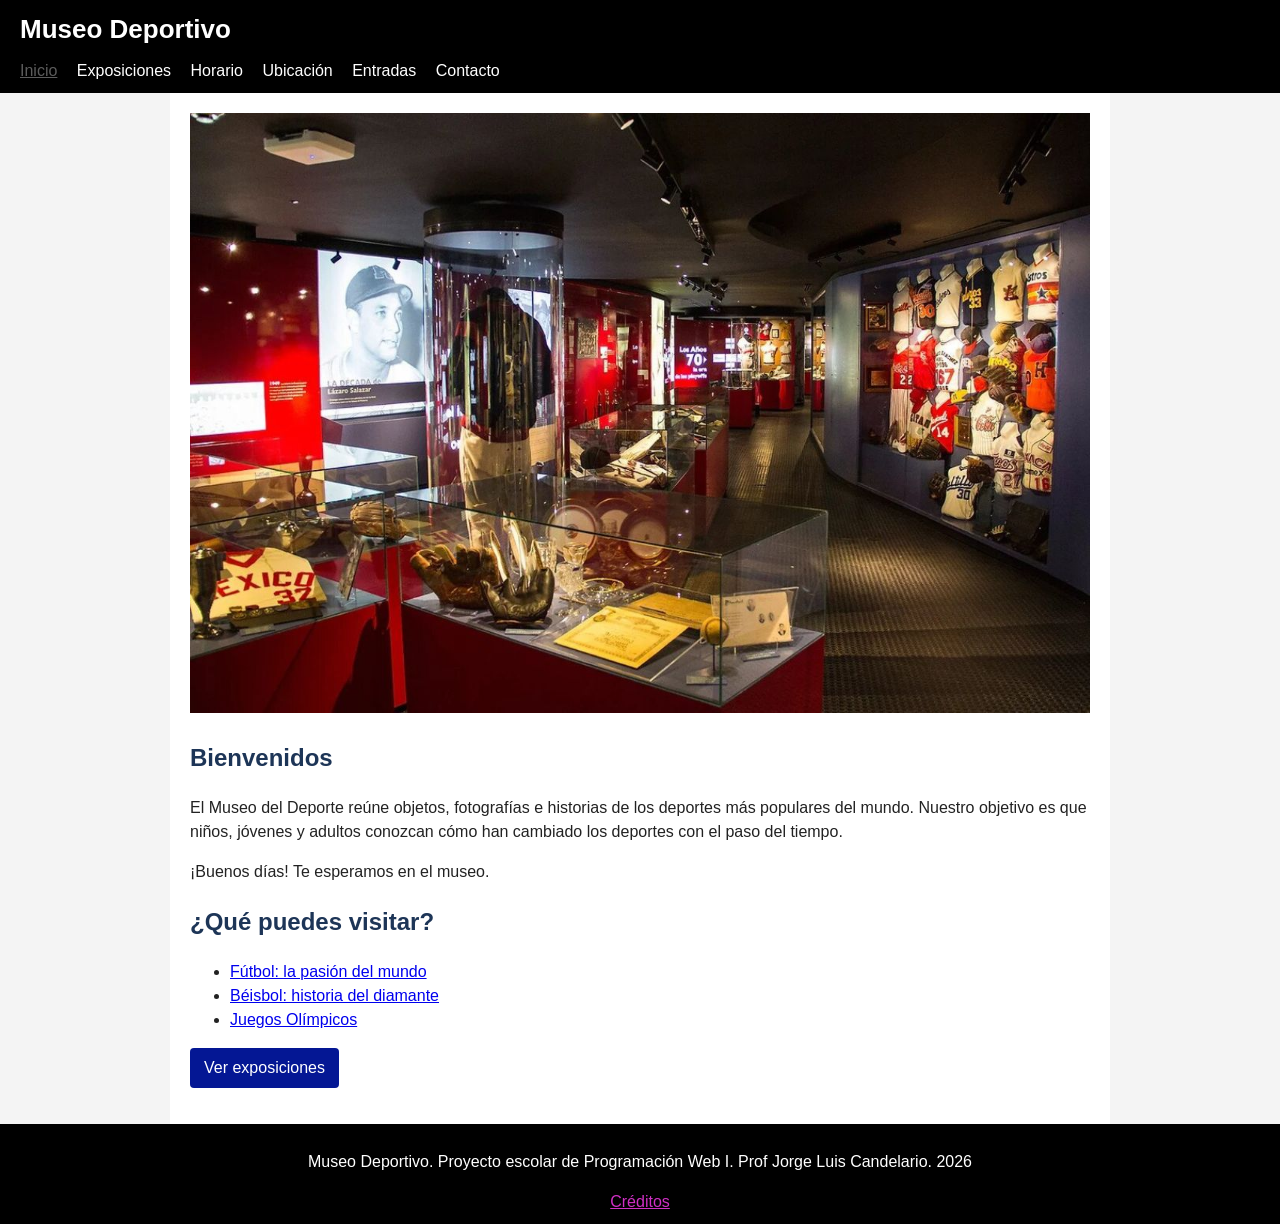
<file: index.html>
<!DOCTYPE html>
<html lang="es">
<head>
  <meta charset="UTF-8">
  <meta name="viewport" content="width=device-width, initial-scale=1.0">
  <title>Inicio - Museo Deportivo</title>
  <link rel="stylesheet" href="estilos.css">
</head>
<body>
  <header>
    <h1 class="logo"><a href="index.html">Museo Deportivo</a></h1>
    <button id="btn-menu" type="button">Menú</button>
    <nav>
      <ul id="menu">
        <li><a href="index.html" class="activo">Inicio</a></li>
        <li><a href="exposiciones.html">Exposiciones</a></li>
        <li><a href="horario.html">Horario</a></li>
        <li><a href="ubicacion.html">Ubicación</a></li>
        <li><a href="entradas.html">Entradas</a></li>
        <li><a href="contacto.html">Contacto</a></li>
      </ul>
    </nav>
  </header>

  <main>
    <img class="portada" src="img/museo-deportivo.jpg" alt="Sala principal del Museo">
    <section>
      <h2>Bienvenidos</h2>
      <p>El Museo del Deporte reúne objetos, fotografías e historias de los deportes más populares del mundo. Nuestro objetivo es que niños, jóvenes y adultos conozcan cómo han cambiado los deportes con el paso del tiempo.</p>
      <p id="saludo"></p>
    </section>
    <section>
      <h2>¿Qué puedes visitar?</h2>
      <ul>
        <li><a href="galeria-futbol.html">Fútbol: la pasión del mundo</a></li>
        <li><a href="galeria-beisbol.html">Béisbol: historia del diamante</a></li>
        <li><a href="galeria-olimpicos.html">Juegos Olímpicos</a></li>
      </ul>
      <p><a class="boton" href="exposiciones.html">Ver exposiciones</a></p>
    </section>
  </main>

  <footer>
    <p> Museo Deportivo. Proyecto escolar de Programación Web I. Prof Jorge Luis Candelario. <span id="anio">2026</span></p>
    <a href="creditos.html">Créditos</a>
  </footer>
  <script src="script.js"></script>
</body>
</html>
</file>
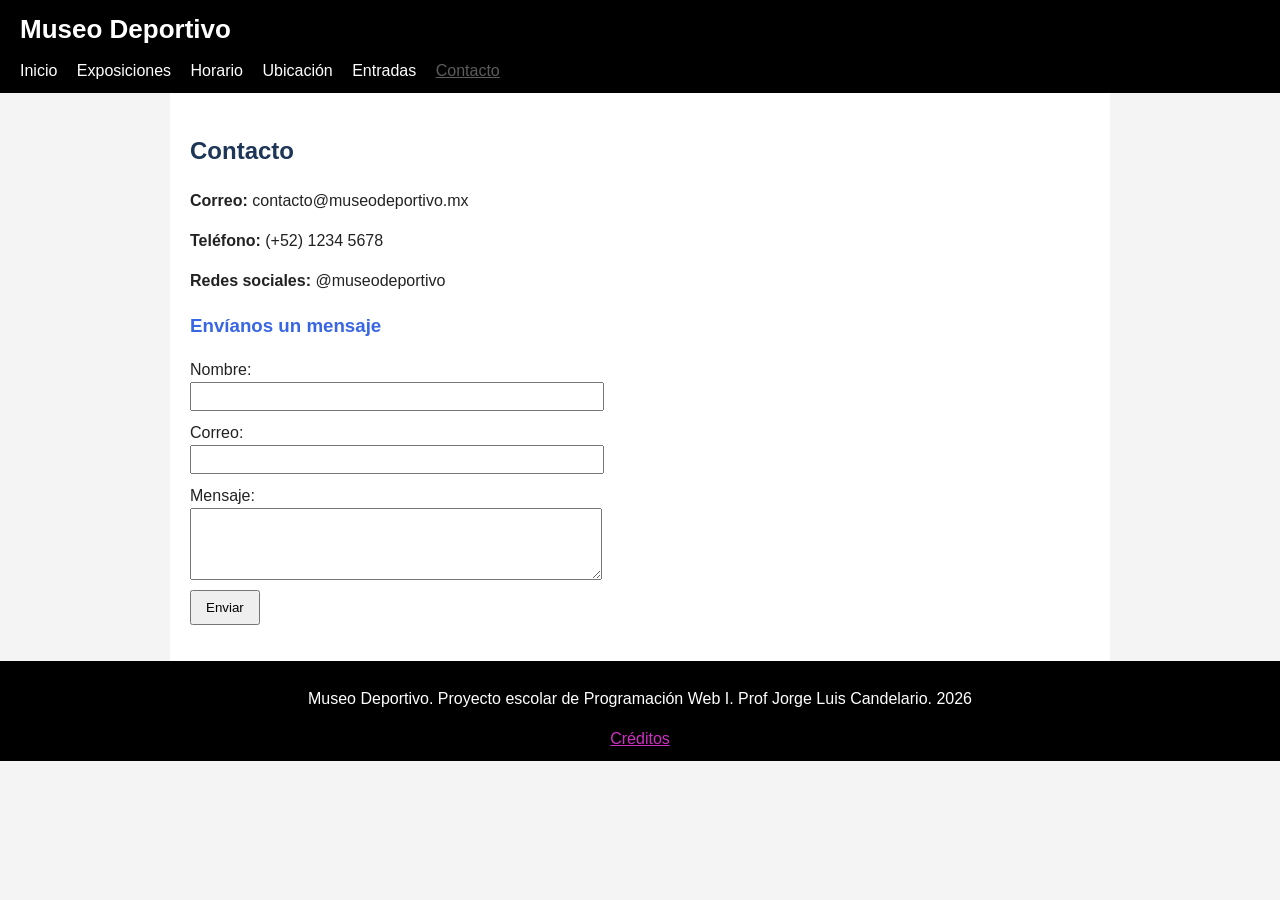
<file: contacto.html>
<!DOCTYPE html>
<html lang="es">
<head>
  <meta charset="UTF-8">
  <meta name="viewport" content="width=device-width, initial-scale=1.0">
  <title>Contacto - Museo Deportivo</title>
  <link rel="stylesheet" href="estilos.css">
</head>
<body>
  <header>
    <h1 class="logo"><a href="index.html">Museo Deportivo</a></h1>
    <button id="btn-menu" type="button">Menú</button>
    <nav>
      <ul id="menu">
        <li><a href="index.html">Inicio</a></li>
        <li><a href="exposiciones.html">Exposiciones</a></li>
        <li><a href="horario.html">Horario</a></li>
        <li><a href="ubicacion.html">Ubicación</a></li>
        <li><a href="entradas.html">Entradas</a></li>
        <li><a href="contacto.html" class="activo">Contacto</a></li>
      </ul>
    </nav>
  </header>

  <main>
    <h2>Contacto</h2>
    <p><strong>Correo:</strong> contacto@museodeportivo.mx</p>
    <p><strong>Teléfono:</strong> (+52) 1234 5678</p>
    <p><strong>Redes sociales:</strong> @museodeportivo</p>

    <h3>Envíanos un mensaje</h3>
    <form id="form-contacto">
      <label>Nombre: <input type="text" id="nombre"></label>
      <label>Correo: <input type="email" id="correo"></label>
      <label>Mensaje: <textarea id="mensaje" rows="4"></textarea></label>
      <button type="submit">Enviar</button>
    </form>
    <p id="respuesta" class="aviso"></p>
  </main>

  <footer>
    <p> Museo Deportivo. Proyecto escolar de Programación Web I. Prof Jorge Luis Candelario. <span id="anio">2026</span></p>
    <a href="creditos.html">Créditos</a>
  </footer>
  <script src="script.js"></script>
</body>
</html>
</file>
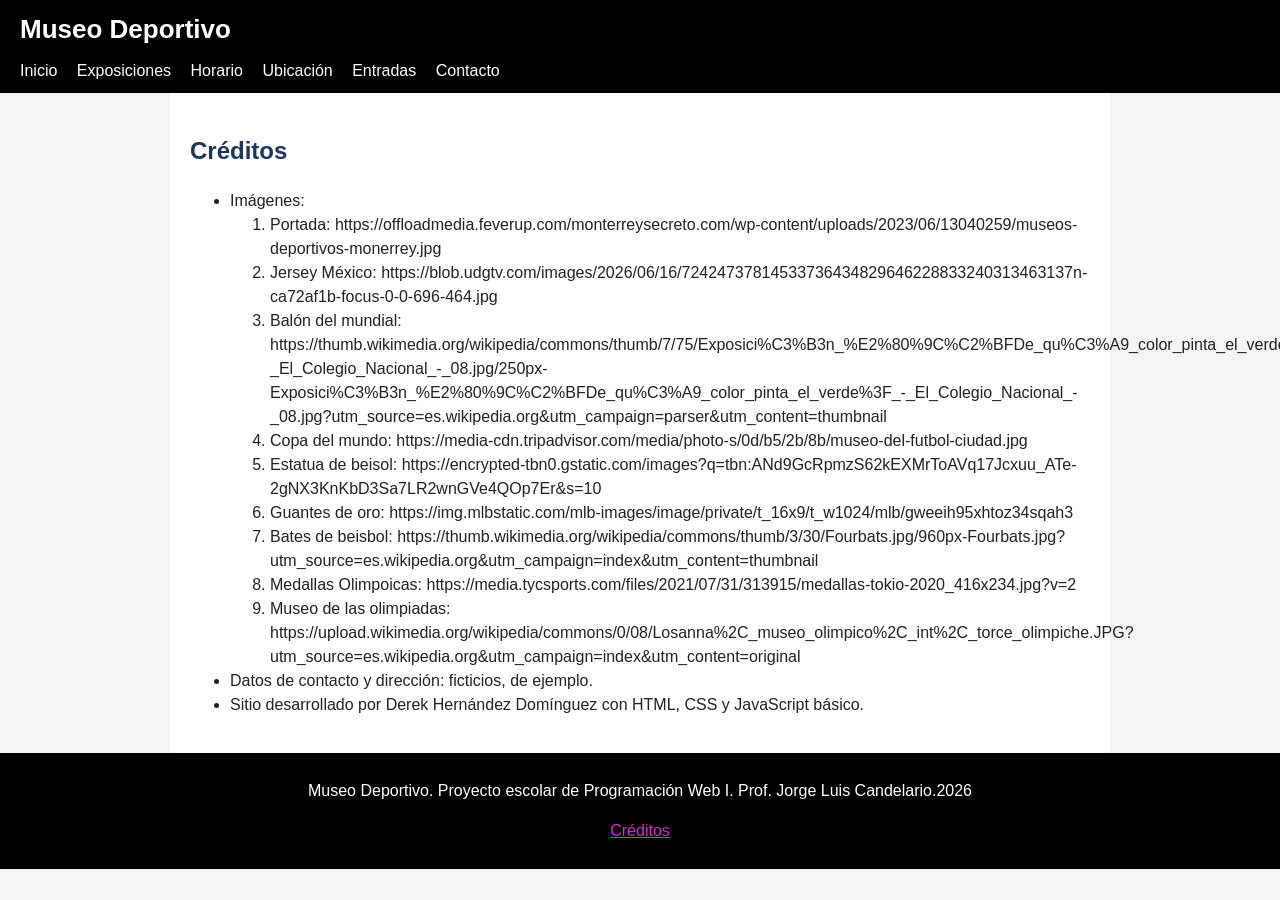
<file: creditos.html>
<!DOCTYPE html>
<html lang="es">
<head>
  <meta charset="UTF-8">
  <meta name="viewport" content="width=device-width, initial-scale=1.0">
  <title>Créditos - Museo Deportivo</title>
  <meta content="Créditos del proyecto escolar y de las imágenes del blog del Museo Deportivo.">
  <meta" content="Créditos - Museo Deportivo">
  <link rel="stylesheet" href="estilos.css">
</head>
<body>
  <header>
    <h1 class="logo"><a href="index.html">Museo Deportivo</a></h1>
    <button id="btn-menu" type="button" aria-controls="menu">Menú</button>
    <nav>
      <ul id="menu">
        <li><a href="index.html">Inicio</a></li>
        <li><a href="exposiciones.html">Exposiciones</a></li>
        <li><a href="horario.html">Horario</a></li>
        <li><a href="ubicacion.html">Ubicación</a></li>
        <li><a href="entradas.html">Entradas</a></li>
        <li><a href="contacto.html">Contacto</a></li>
      </ul>
    </nav>
  </header>

  <main>
    <h2>Créditos</h2>
    <ul>
      <li>Imágenes:
        <ol>
         <li>Portada: https://offloadmedia.feverup.com/monterreysecreto.com/wp-content/uploads/2023/06/13040259/museos-deportivos-monerrey.jpg</li>
         <li>Jersey México: https://blob.udgtv.com/images/2026/06/16/72424737814533736434829646228833240313463137n-ca72af1b-focus-0-0-696-464.jpg</li>
         <li>Balón del mundial: https://thumb.wikimedia.org/wikipedia/commons/thumb/7/75/Exposici%C3%B3n_%E2%80%9C%C2%BFDe_qu%C3%A9_color_pinta_el_verde%3F_-_El_Colegio_Nacional_-_08.jpg/250px-Exposici%C3%B3n_%E2%80%9C%C2%BFDe_qu%C3%A9_color_pinta_el_verde%3F_-_El_Colegio_Nacional_-_08.jpg?utm_source=es.wikipedia.org&utm_campaign=parser&utm_content=thumbnail</li>
         <li>Copa del mundo: https://media-cdn.tripadvisor.com/media/photo-s/0d/b5/2b/8b/museo-del-futbol-ciudad.jpg</li>
         <li>Estatua de beisol: https://encrypted-tbn0.gstatic.com/images?q=tbn:ANd9GcRpmzS62kEXMrToAVq17Jcxuu_ATe-2gNX3KnKbD3Sa7LR2wnGVe4QOp7Er&s=10</li>
         <li>Guantes de oro: https://img.mlbstatic.com/mlb-images/image/private/t_16x9/t_w1024/mlb/gweeih95xhtoz34sqah3</li>
         <li>Bates de beisbol: https://thumb.wikimedia.org/wikipedia/commons/thumb/3/30/Fourbats.jpg/960px-Fourbats.jpg?utm_source=es.wikipedia.org&utm_campaign=index&utm_content=thumbnail</li>
         <li>Medallas Olimpoicas: https://media.tycsports.com/files/2021/07/31/313915/medallas-tokio-2020_416x234.jpg?v=2</li>
         <li>Museo de las olimpiadas: https://upload.wikimedia.org/wikipedia/commons/0/08/Losanna%2C_museo_olimpico%2C_int%2C_torce_olimpiche.JPG?utm_source=es.wikipedia.org&utm_campaign=index&utm_content=original</li>
        </ol>
        
      </li>
      <li>Datos de contacto y dirección: ficticios, de ejemplo.</li>
      <li>Sitio desarrollado por Derek Hernández Domínguez con HTML, CSS y JavaScript básico.</li>
    </ul>
  </main>

  <footer>
    <p>Museo Deportivo. Proyecto escolar de Programación Web I. Prof. Jorge Luis Candelario.<span id="anio">2026</span></p>
    <p><a href="creditos.html">Créditos</a></p>
  </footer>
  <script src="script.js"></script>
</body>
</html>
</file>
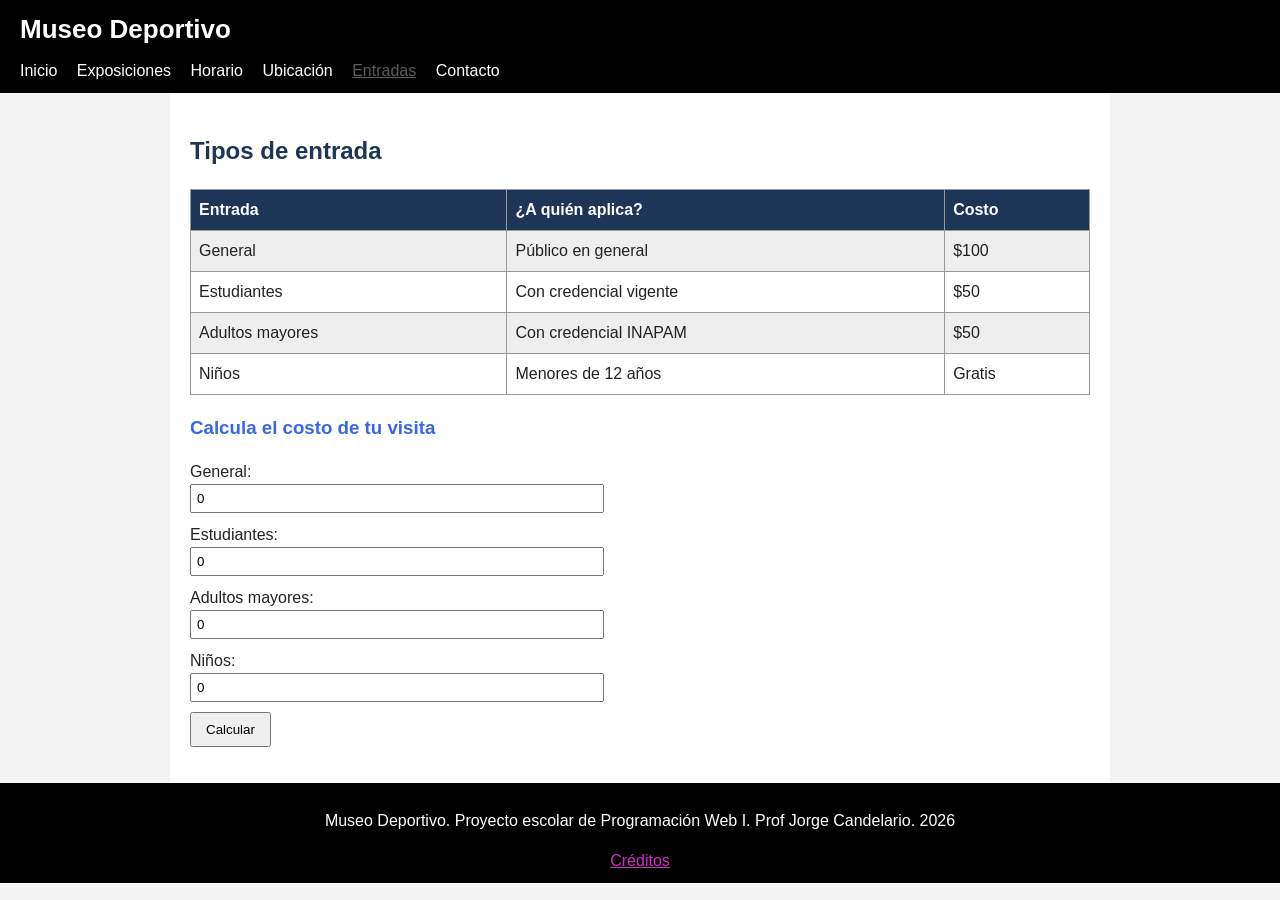
<file: entradas.html>
<!DOCTYPE html>
<html lang="es">
<head>
  <meta charset="UTF-8">
  <meta name="viewport" content="width=device-width, initial-scale=1.0">
  <title>Entradas - Museo Deportivo</title>
  <link rel="stylesheet" href="estilos.css">
</head>
<body>
  <header>
    <h1 class="logo"><a href="index.html">Museo Deportivo</a></h1>
    <button id="btn-menu" type="button">Menú</button>
    <nav>
      <ul id="menu">
        <li><a href="index.html">Inicio</a></li>
        <li><a href="exposiciones.html">Exposiciones</a></li>
        <li><a href="horario.html">Horario</a></li>
        <li><a href="ubicacion.html">Ubicación</a></li>
        <li><a href="entradas.html" class="activo">Entradas</a></li>
        <li><a href="contacto.html">Contacto</a></li>
      </ul>
    </nav>
  </header>

  <main>
    <h2>Tipos de entrada</h2>
    <table>
      <tr><th>Entrada</th><th>¿A quién aplica?</th><th>Costo</th></tr>
      <tr><td>General</td><td>Público en general</td><td>$100</td></tr>
      <tr><td>Estudiantes</td><td>Con credencial vigente</td><td>$50</td></tr>
      <tr><td>Adultos mayores</td><td>Con credencial INAPAM</td><td>$50</td></tr>
      <tr><td>Niños</td><td>Menores de 12 años</td><td>Gratis</td></tr>
    </table>

    <h3>Calcula el costo de tu visita</h3>
    <form id="calculadora">
      <label>General: <input type="number" id="general" min="0" value="0"></label>
      <label>Estudiantes: <input type="number" id="estudiantes" min="0" value="0"></label>
      <label>Adultos mayores: <input type="number" id="mayores" min="0" value="0"></label>
      <label>Niños: <input type="number" id="ninos" min="0" value="0"></label>
      <button type="submit">Calcular</button>
    </form>
    <p id="total" class="aviso"></p>
  </main>

  <footer>
    <p> Museo Deportivo. Proyecto escolar de Programación Web I. Prof Jorge Candelario. <span id="anio">2026</span></p>
    <a href="creditos.html">Créditos</a>
  </footer>
  <script src="script.js"></script>
</body>
</html>
</file>
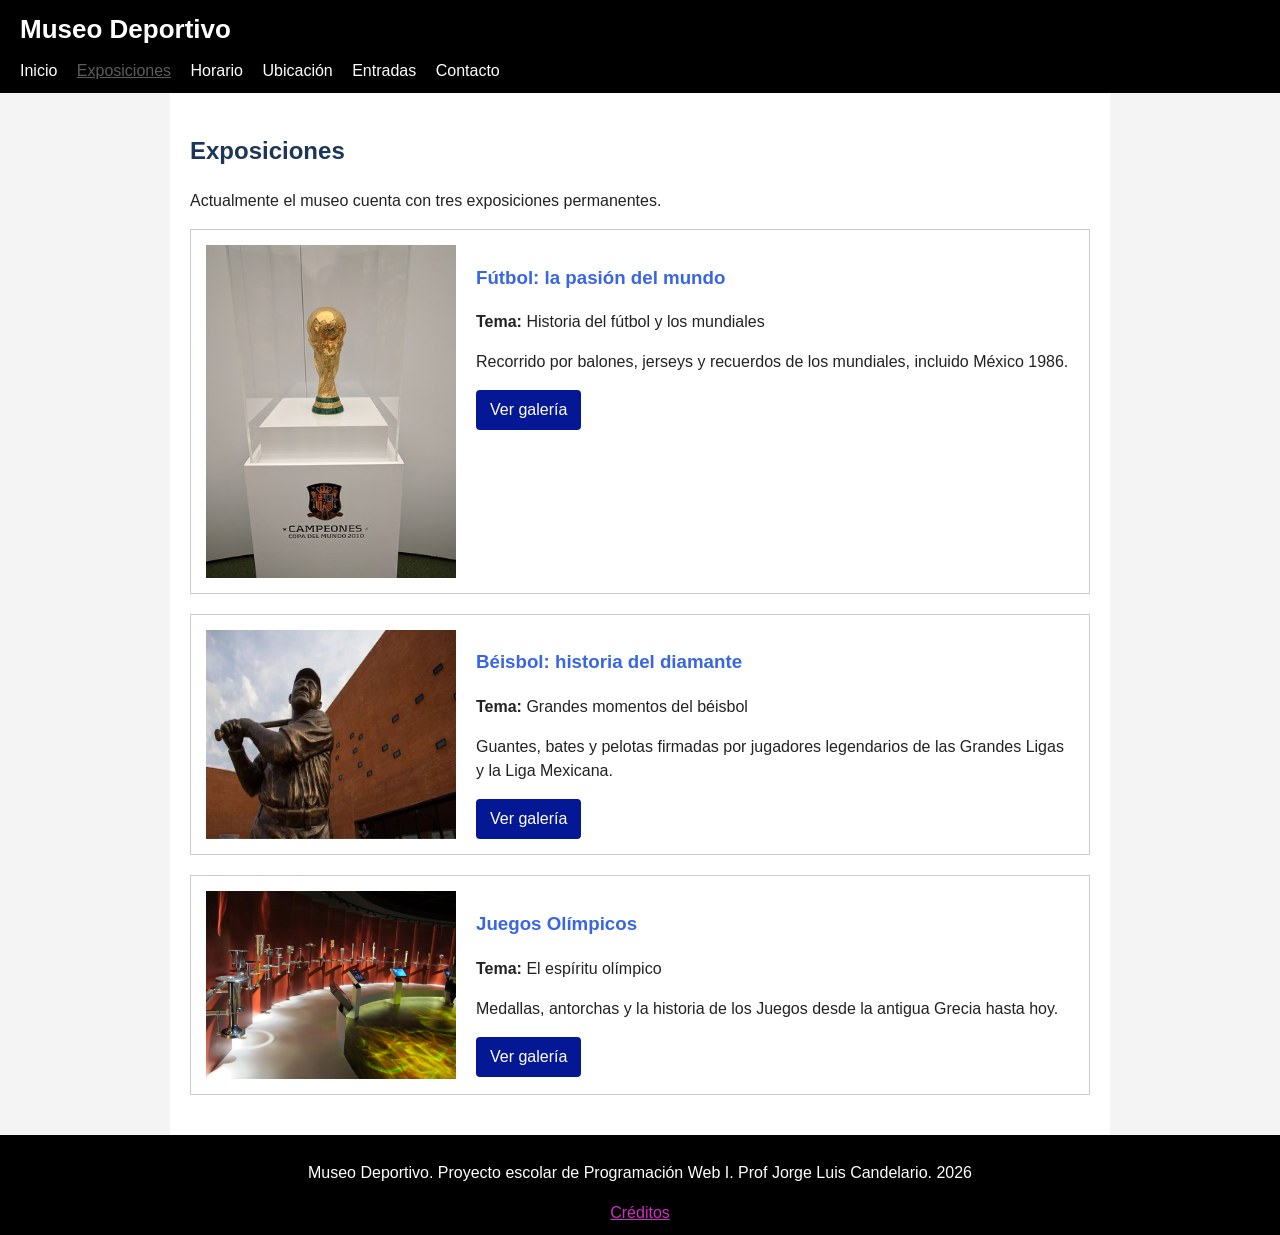
<file: exposiciones.html>
<!DOCTYPE html>
<html lang="es">
<head>
  <meta charset="UTF-8">
  <meta name="viewport" content="width=device-width, initial-scale=1.0">
  <title>Exposiciones - Museo Deportivo</title>
  <link rel="stylesheet" href="estilos.css">
</head>
<body>
  <header>
    <h1 class="logo"><a href="index.html">Museo Deportivo</a></h1>
    <button id="btn-menu" type="button">Menú</button>
    <nav>
      <ul id="menu">
        <li><a href="index.html">Inicio</a></li>
        <li><a href="exposiciones.html" class="activo">Exposiciones</a></li>
        <li><a href="horario.html">Horario</a></li>
        <li><a href="ubicacion.html">Ubicación</a></li>
        <li><a href="entradas.html">Entradas</a></li>
        <li><a href="contacto.html">Contacto</a></li>
      </ul>
    </nav>
  </header>

  <main>
    <h2>Exposiciones</h2>
    <p>Actualmente el museo cuenta con tres exposiciones permanentes.</p>
    <article class="expo" id="futbol">
      <img src="img/copa_mundo.jpg" alt="Fútbol">
      <div>
        <h3>Fútbol: la pasión del mundo</h3>
        <p><strong>Tema:</strong> Historia del fútbol y los mundiales</p>
        <p>Recorrido por balones, jerseys y recuerdos de los mundiales, incluido México 1986.</p>
        <a class="boton" href="galeria-futbol.html">Ver galería</a>
      </div>
    </article>
    <article class="expo" id="beisbol">
      <img src="img/estatua_beisbol.jpg" alt="Béisbol: historia del diamante">
      <div>
        <h3>Béisbol: historia del diamante</h3>
        <p><strong>Tema:</strong> Grandes momentos del béisbol</p>
        <p>Guantes, bates y pelotas firmadas por jugadores legendarios de las Grandes Ligas y la Liga Mexicana.</p>
        <a class="boton" href="galeria-beisbol.html">Ver galería</a>
      </div>
    </article>
    <article class="expo" id="olimpicos">
      <img src="img/museo_olimpiadas.JPG" alt="Juegos Olímpicos">
      <div>
        <h3>Juegos Olímpicos</h3>
        <p><strong>Tema:</strong> El espíritu olímpico</p>
        <p>Medallas, antorchas y la historia de los Juegos desde la antigua Grecia hasta hoy.</p>
        <a class="boton" href="galeria-olimpicos.html">Ver galería</a>
      </div>
    </article>
  </main>

  <footer>
    <p> Museo Deportivo. Proyecto escolar de Programación Web I. Prof Jorge Luis Candelario. <span id="anio">2026</span></p>
    <a href="creditos.html">Créditos</a>
  </footer>
  <script src="script.js"></script>
</body>
</html>
</file>
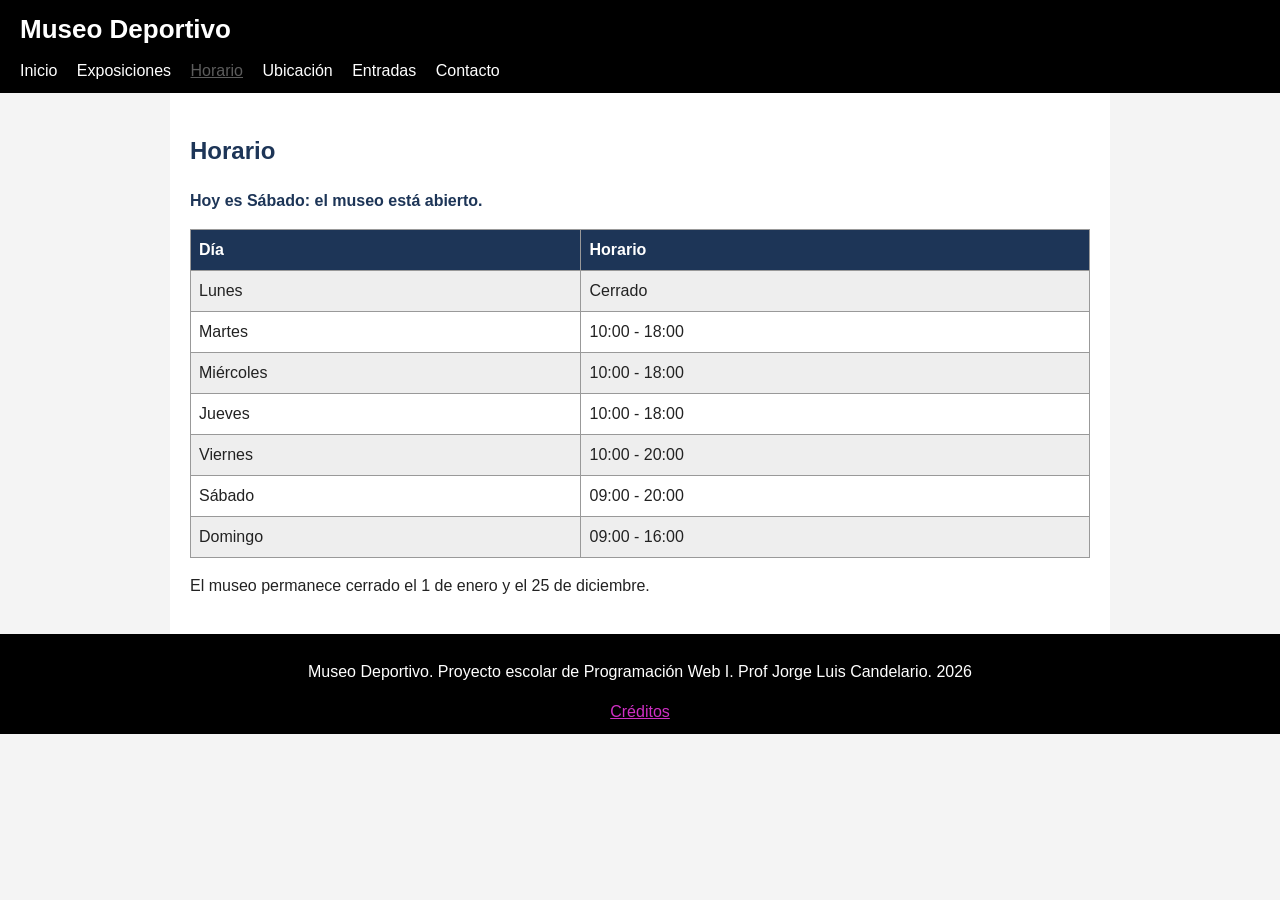
<file: horario.html>
<!DOCTYPE html>
<html lang="es">
<head>
  <meta charset="UTF-8">
  <meta name="viewport" content="width=device-width, initial-scale=1.0">
  <title>Horario - Museo Deportivo</title>
  <link rel="stylesheet" href="estilos.css">
</head>
<body>
  <header>
    <h1 class="logo"><a href="index.html">Museo Deportivo</a></h1>
    <button id="btn-menu" type="button">Menú</button>
    <nav>
      <ul id="menu">
        <li><a href="index.html">Inicio</a></li>
        <li><a href="exposiciones.html">Exposiciones</a></li>
        <li><a href="horario.html" class="activo">Horario</a></li>
        <li><a href="ubicacion.html">Ubicación</a></li>
        <li><a href="entradas.html">Entradas</a></li>
        <li><a href="contacto.html">Contacto</a></li>
      </ul>
    </nav>
  </header>

  <main>
    <h2>Horario</h2>
    <p id="estado" class="aviso"></p>
    <table>
      <tr><th>Día</th><th>Horario</th></tr>
      <tr><td>Lunes</td><td>Cerrado</td></tr>
      <tr><td>Martes</td><td>10:00 - 18:00</td></tr>
      <tr><td>Miércoles</td><td>10:00 - 18:00</td></tr>
      <tr><td>Jueves</td><td>10:00 - 18:00</td></tr>
      <tr><td>Viernes</td><td>10:00 - 20:00</td></tr>
      <tr><td>Sábado</td><td>09:00 - 20:00</td></tr>
      <tr><td>Domingo</td><td>09:00 - 16:00</td></tr>
    </table>
    <p>El museo permanece cerrado el 1 de enero y el 25 de diciembre.</p>
  </main>

  <footer>
    <p> Museo Deportivo. Proyecto escolar de Programación Web I. Prof Jorge Luis Candelario. <span id="anio">2026</span></p>
    <a href="creditos.html">Créditos</a>
  </footer>
  <script src="script.js"></script>
</body>
</html>
</file>
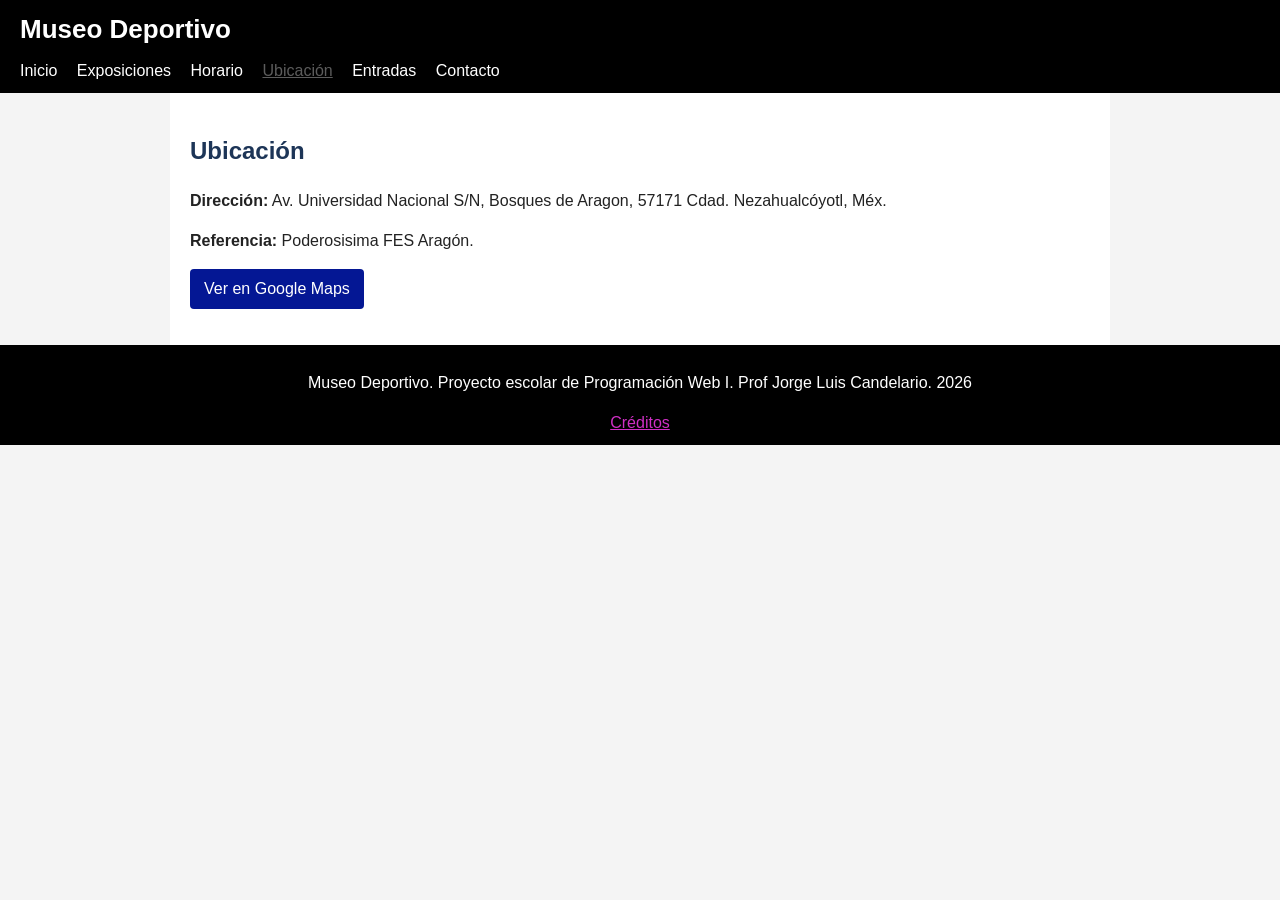
<file: ubicacion.html>
<!DOCTYPE html>
<html lang="es">
<head>
  <meta charset="UTF-8">
  <meta name="viewport" content="width=device-width, initial-scale=1.0">
  <title>Ubicación - Museo Deportivo</title>
  <link rel="stylesheet" href="estilos.css">
</head>
<body>
  <header>
    <h1 class="logo"><a href="index.html">Museo Deportivo</a></h1>
    <button id="btn-menu" type="button">Menú</button>
    <nav>
      <ul id="menu">
        <li><a href="index.html">Inicio</a></li>
        <li><a href="exposiciones.html">Exposiciones</a></li>
        <li><a href="horario.html">Horario</a></li>
        <li><a href="ubicacion.html" class="activo">Ubicación</a></li>
        <li><a href="entradas.html">Entradas</a></li>
        <li><a href="contacto.html">Contacto</a></li>
      </ul>
    </nav>
  </header>

  <main>
    <h2>Ubicación</h2>
    <p><strong>Dirección:</strong> Av. Universidad Nacional S/N, Bosques de Aragon, 57171 Cdad. Nezahualcóyotl, Méx.</p>
    <p><strong>Referencia:</strong> Poderosisima FES Aragón.</p>
    <p><a class="boton" href="https://maps.app.goo.gl/6sbrE21XEZ8Y2j5r7" target="_blank">Ver en Google Maps</a></p>
  </main>

  <footer>
    <p> Museo Deportivo. Proyecto escolar de Programación Web I. Prof Jorge Luis Candelario. <span id="anio">2026</span></p>
    <a href="creditos.html">Créditos</a>
  </footer>
  <script src="script.js"></script>
</body>
</html>
</file>
<file: estilos.css>
body {
  margin: 0;
  font-family: Arial, Helvetica, sans-serif;
  background-color: #f4f4f4;
  color: #222;
  line-height: 1.5;
}

header {
  background-color: #000000;
  color: #fff;
  padding: 10px 20px;
}

.logo { margin: 0; font-size: 26px; }
.logo a { color: #fff; text-decoration: none; }

#btn-menu { display: none; }

nav ul {
  list-style: none;
  margin: 10px 0 0 0;
  padding: 0;
}

nav li { display: inline-block; margin-right: 15px; }
nav a { color: #fff; text-decoration: none; }
nav a:hover, nav a.activo { text-decoration: underline; color: #5c5c5c; }

main {
  max-width: 900px;
  margin: 0 auto;
  padding: 20px;
  background-color: #fff;
}

h2 { color: #1d3557; }
h3 { color: #3866e5; }

.portada { width: 100%; height: auto; }

.boton {
  display: inline-block;
  background-color: #041794;
  color: #fff;
  padding: 8px 14px;
  text-decoration: none;
  border-radius: 4px;
}

.expo {
  display: flex;
  gap: 20px;
  border: 1px solid #ccc;
  padding: 15px;
  margin-bottom: 20px;
}
.expo img { width: 250px; height: auto; }

.galeria {
  display: flex;
  flex-wrap: wrap;
  gap: 20px;
}
.galeria figure {
  width: 45%;
  margin: 0;
  border: 1px solid #ccc;
  padding: 10px;
}
.galeria img { width: 100%; height: auto; cursor: pointer; }
figcaption { font-size: 14px; color: #555; }

#visor {
  position: fixed;
  top: 0; left: 0; right: 0; bottom: 0;
  background-color: rgba(0, 0, 0, 0.85);
  color: #fff;
  text-align: center;
  padding: 30px;
}
#visor img { max-width: 90%; max-height: 75vh; }
.oculto { display: none; }

table { border-collapse: collapse; width: 100%; margin-bottom: 15px; }
th, td { border: 1px solid #999; padding: 8px; text-align: left; }
th { background-color: #1d3557; color: #fff; }
tr:nth-child(even) { background-color: #eee; }

form label { display: block; margin-bottom: 10px; }
input, textarea { display: block; width: 100%; max-width: 400px; padding: 5px; }
button { padding: 8px 14px; cursor: pointer; }

.aviso { font-weight: bold; color: #1d3557; }

footer {
  background-color: #000000;
  color: #fff;
  text-align: center;
  padding: 10px;
}
footer a { color: #cf2fc4; }

@media (max-width: 700px) {
  #btn-menu { display: block; margin-top: 10px; }
  nav ul { display: none; }
  nav ul.abierto { display: block; }
  nav li { display: block; margin: 8px 0; }
  .expo { flex-direction: column; }
  .expo img { width: 100%; }
  .galeria figure { width: 100%; }
}
</file>
